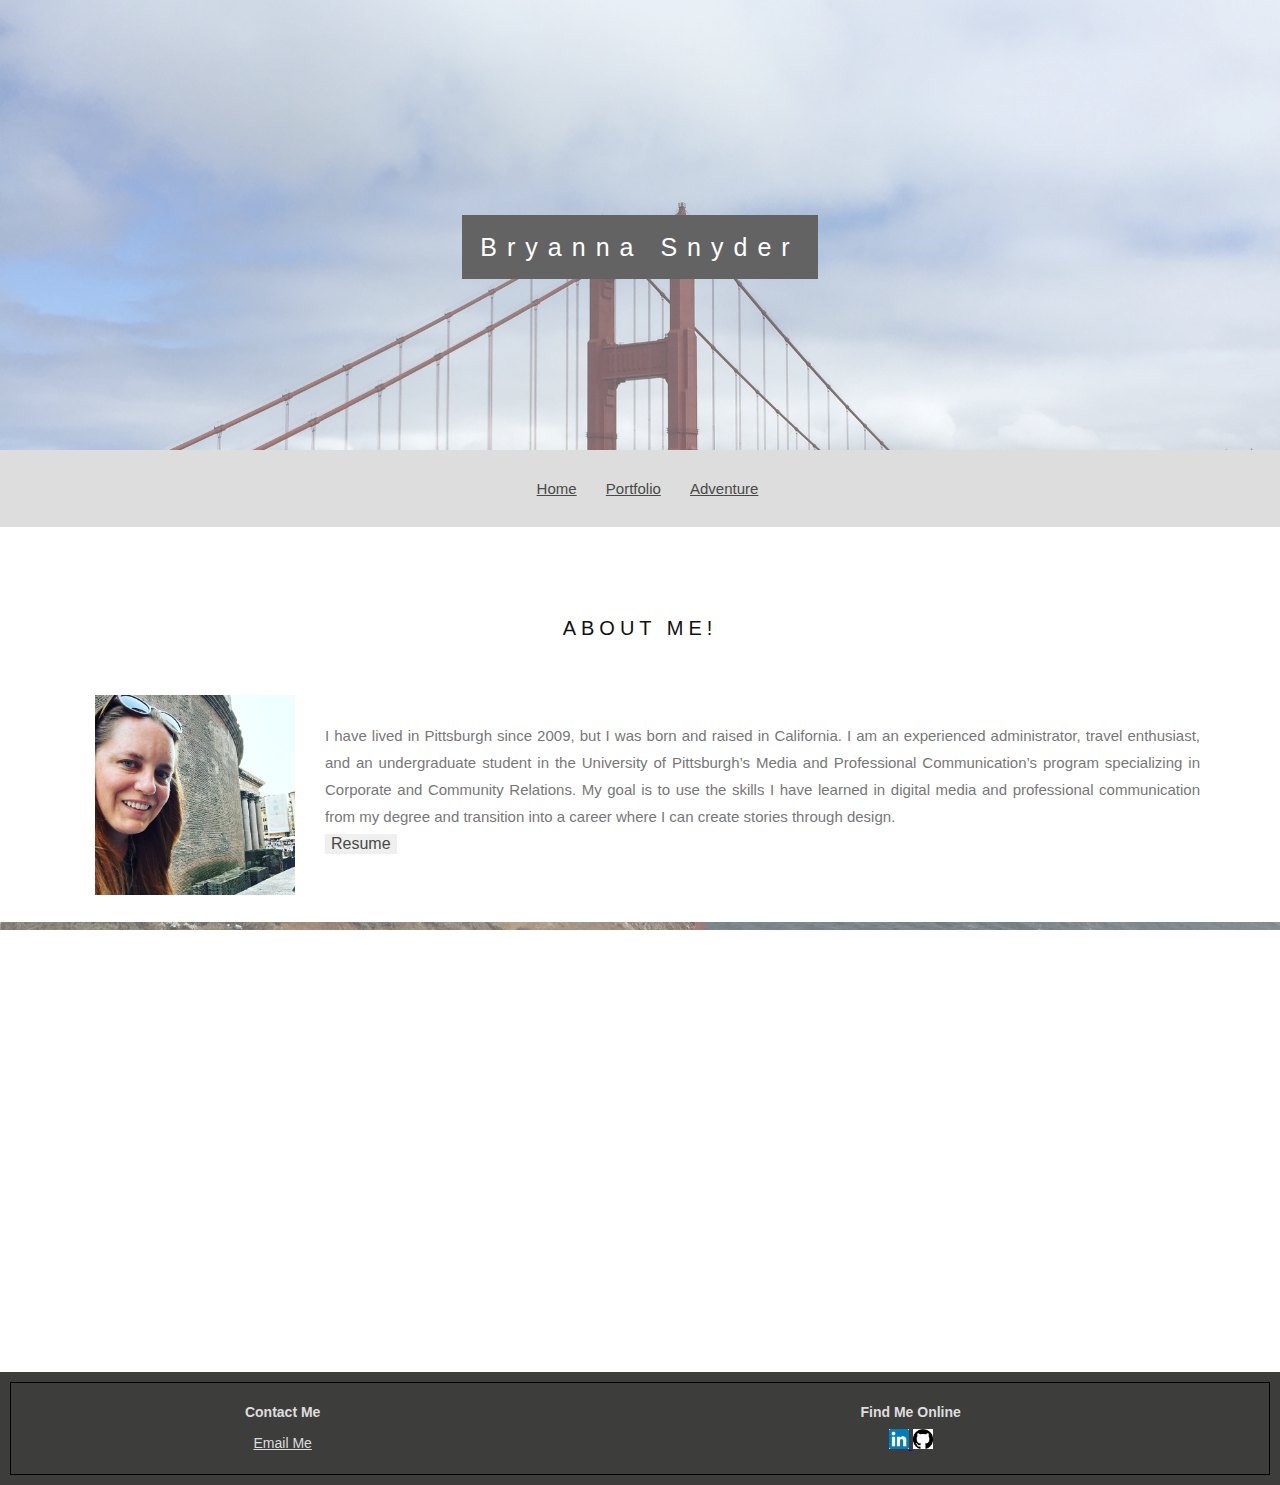
<file: index.html>
<!DOCTYPE html>
<html>
<head>
  <meta name="author" content="Bryanna Snyder">
  <meta name="description" content="Web Portfolio">
  <meta name="viewport" content="width=device-width, initial-scale=1.0">
    <title>Bryanna Snyder Portfolio</title>
    <link rel="stylesheet" type="text/css" href="CSS/style.css" />
</head>
<body>

<!-- Parallax image top-->
    <div class="bgimg-1">
      <div class="caption">
      <span class="border">Bryanna Snyder</span>
      </div>
    </div>

    <!-- Navigation Bar -->
    <div class="nav">
        <ul>
            <li><a href="index.html" style="color: #484A47;">Home</a></li>
            <li><a href="portfolio.html" style="color: #484A47;">Portfolio</a></li>
            <li><a href="adventure.html" style="color: #484A47;">Adventure</a></li>
        </ul>
    </div>

    <div style="color: #777;background-color:white; text-align:center; padding:50px 80px; text-align: justify;">
      <h1 style="text-align:center;">About Me!</h1>
      <img src="Images/Bry Edited1.jpg" alt="Your Image" style="max-width: 200px; margin-right: 30px;" id="bry">
      <br>
      <p>I have lived in Pittsburgh since 2009, but I was born and raised in California. I am an experienced administrator, travel enthusiast, and an undergraduate student in the University of Pittsburgh’s Media and Professional Communication’s program specializing in Corporate and Community Relations.
        My goal is to use the skills I have learned in digital media and professional communication from my degree and transition into a career where I can create stories through design.
        <!--I have has a diverse range of experience, from HR and student affairs to digital management and office administration. -->
        <br>
        <a href="Resume/resume.html" target="_blank">
        <button class="button">Resume</button></a>
    </p>
    </div>

<!-- Parallax image bottom-->
    <div class="bgimg-1">
      <div class="caption">
      <!--<span class="border">Home</span> -->
      </div>
    </div>

<!-- Footer -->
<div class=footer> <!--sitemap coding-->
<div style="border: 1px solid black"</div>
<p>
<table style="width:100%">
  <tr>
    <th>Contact Me</th>
    <th>Find Me Online</th>
  </tr>
  <tr>
    <td><a href="mailto:bryannasnyder@gmail.com" style="color: #ddd;">Email Me</a></td>
    <td><a href="https://www.linkedin.com/in/bryannasnyder/">
<img src="Images/LI.png" alt="LinkedIn icon" height="20px", width="20px">
<a href="https://github.com/bryannasnyder/CDMportfolio.git">
  <img src="Images/GH.png" alt="Github Icon" height="20px", width="20px">
</a></td>
  </tr>
</table>
</p>
</div>

<!-- parallax coding -->
<style>
body, html {
  height: 100%;
  margin: 0;
  font: 400 15px/1.8 "Lato", sans-serif;
  color: #777;
}

.bgimg-1 {
  position: relative;
  opacity: 0.65;
  background-attachment: fixed;
  background-position: center;
  background-repeat: no-repeat;
  background-size: cover;

}

.bgimg-1 {
  background-image: url("Images/bridge.jpg");
  min-height: 50%;
}

.caption {
  position: absolute;
  left: 0;
  top: 50%;
  width: 100%;
  text-align: center;
  color: #000;
}

.caption span.border {
  background-color: #111;
  color: #fff;
  padding: 18px;
  font-size: 25px;
  letter-spacing: 10px;
}

h1 {
  letter-spacing: 5px;
  text-transform: uppercase;
  font: 20px "Lato", sans-serif;
  color: #111;
}


</style>

</body>
</html>
</file>
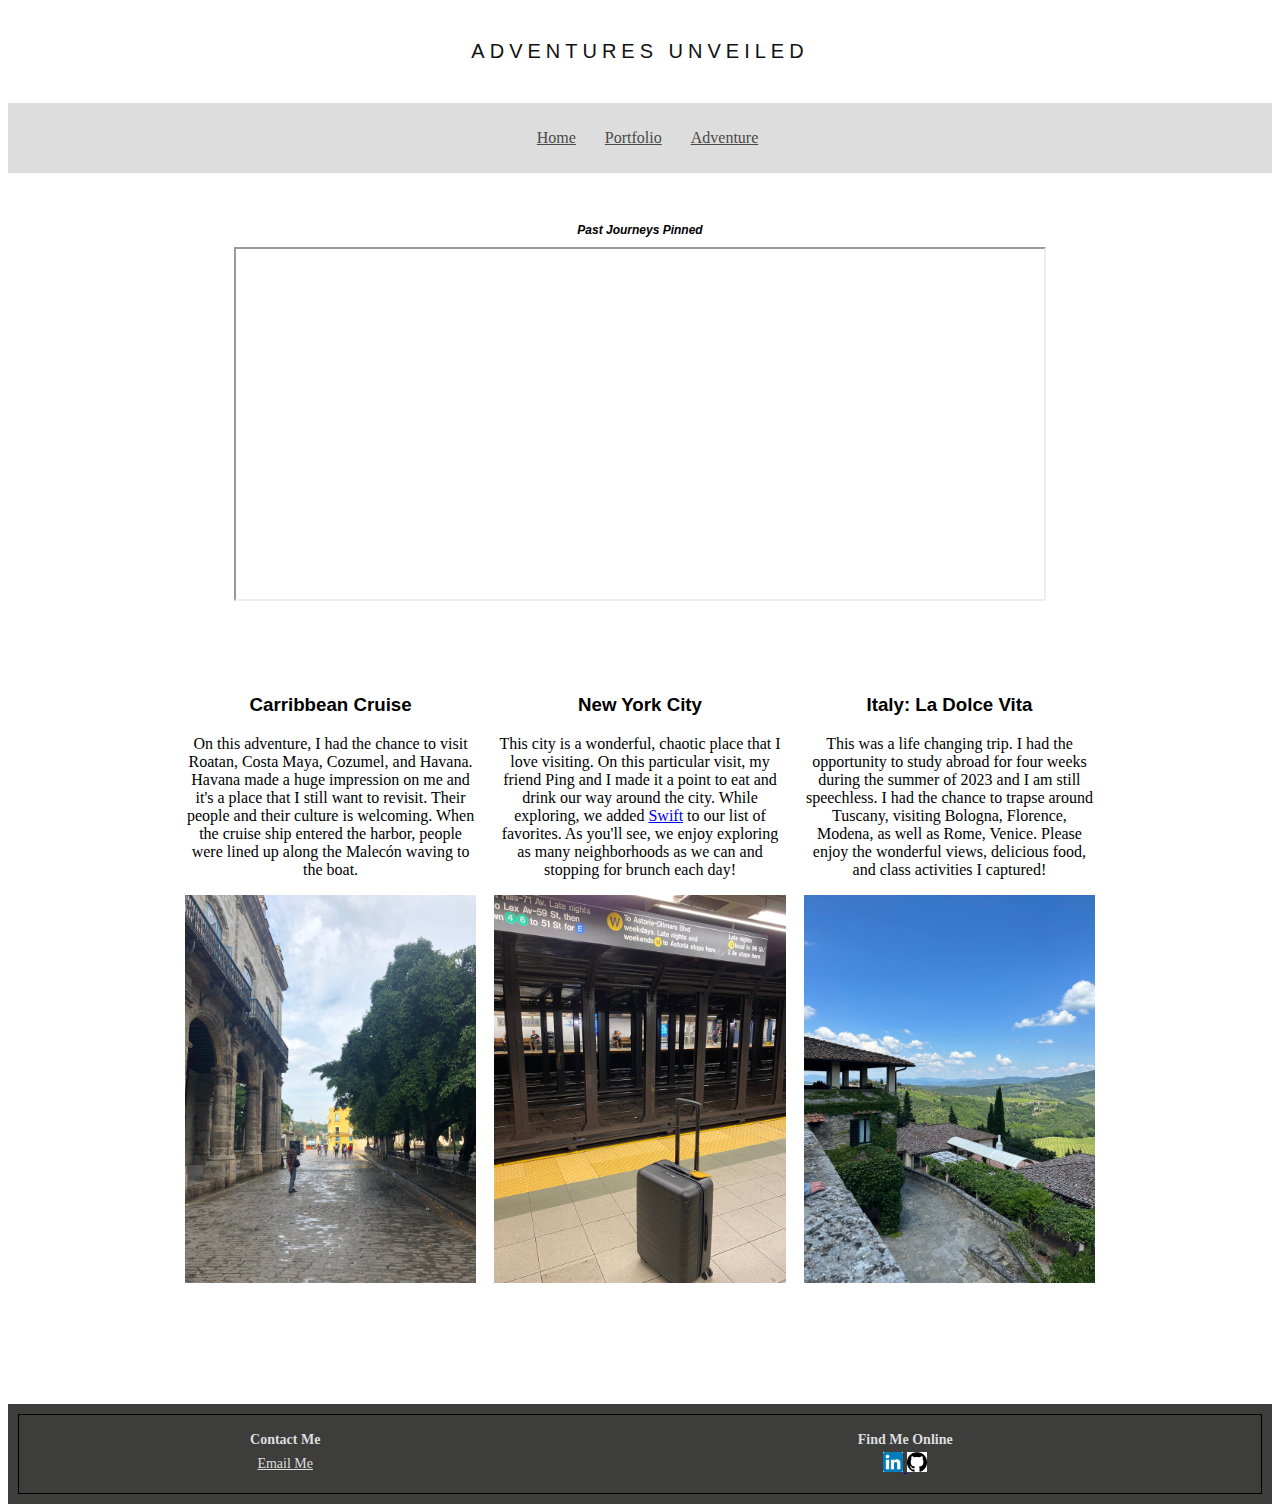
<file: adventure.html>
<!DOCTYPE html>
<html>
<head>
  <meta name="author" content="Bryanna Snyder">
  <meta name="description" content="Web Portfolio">
  <meta name="viewport" content="width=device-width, initial-scale=1.0">
    <title>Bryanna Snyder Adventures</title>
    <link rel="stylesheet" type="text/css" href="CSS/style.css" />
</head>

<body>

<h1> Adventures Unveiled </h1>

<!-- Navigation Bar -->
<div class="nav">
    <ul>
        <li><a href="index.html" style="color: #484A47;">Home</a></li>
        <li><a href="portfolio.html" style="color: #484A47;">Portfolio</a></li>
        <li><a href="adventure.html" style="color: #484A47;">Adventure</a></li>
    </ul>
</div>

<!-- Embedded Pin Map -->
<div class="map">
  <h2>Past Journeys Pinned</h2>
<iframe src="https://app.mapline.com/map/map_64d980c0/czJ4VVA2QW5ibHNDNnI0ZTErUG8xS2V6dkFCTWZJbzZZcmFSN2" style="width:80%;height:350px;" allow="geolocation *"></iframe><div style="font-size: 10px;"></div>
</div>

<!-- Image Albums -->

 <div class="adventures">
   <div class="row">

     <div class="image-col">
        <h3>Carribbean Cruise</h3>
       <p> On this adventure, I had the chance to visit Roatan, Costa Maya, Cozumel, and Havana. Havana made a huge impression on me and it's a place that I still want to revisit. Their people and their culture is welcoming. When the cruise ship entered the harbor, people were lined up along the Malecón waving to the boat.</P>
       <div class="album">
         <a href="https://www.icloud.com/sharedalbum/#B0cGI9HKKG7bF8a" target="_blank">
         <img src="Images/havana.jpeg"></a>
       </div>
     </div>

     <div class="image-col">
        <h3>New York City</h3>
        <p> This city is a wonderful, chaotic place that I love visiting. On this particular visit, my friend Ping and I made it a point to eat and drink our way around the city. While exploring, we added <a href= "https://www.swiftnycbar.com/">Swift</a> to our list of favorites. As you'll see, we enjoy exploring as many neighborhoods as we can and stopping for brunch each day!</p>
       <div class="album">
         <a href="https://www.icloud.com/sharedalbum/#B0cGtnIORgZrpE" target="_blank">
           <img src="Images//NYC.jpeg"> </a>
       </div>
     </div>

     <div class="image-col">
      <h3>Italy: La Dolce Vita</h3>
      <p>This was a life changing trip. I had the opportunity to study abroad for four weeks during the summer of 2023 and I am still speechless. I had the chance to trapse around Tuscany, visiting Bologna, Florence, Modena, as well as Rome, Venice. Please enjoy the wonderful views, delicious food, and class activities I captured!</p>
       <div class="album">
         <a href="https://www.icloud.com/sharedalbum/#B0c5VaUrzvS4LB" target="_blank">
         <img src="Images/Tuscany.jpeg" alt="Tuscan Hillside"></a>
       </div>
     </div>
   </div>
 </div>


<!-- Footer -->

<div class=footer> <!--sitemap coding-->
<div style="border: 1px solid black"</div>
<p>
<table style="width:100%">
  <tr>
    <th>Contact Me</th>
    <th>Find Me Online</th>
  </tr>
  <tr>
    <td><a href="mailto:bryannasnyder@gmail.com" style="color: #ddd;">Email Me</a></td>
    <td><a href="https://www.linkedin.com/in/bryannasnyder/">
<img src="Images/LI.png" alt="LinkedIn icon" height="20px", width="20px">
<a href="https://github.com/bryannasnyder/CDMportfolio.git">
  <img src="Images/GH.png" alt="Github Icon" height="20px", width="20px">
</a></td>
  </tr>
</table>
</p>
</div>

</body>
</html>
</file>
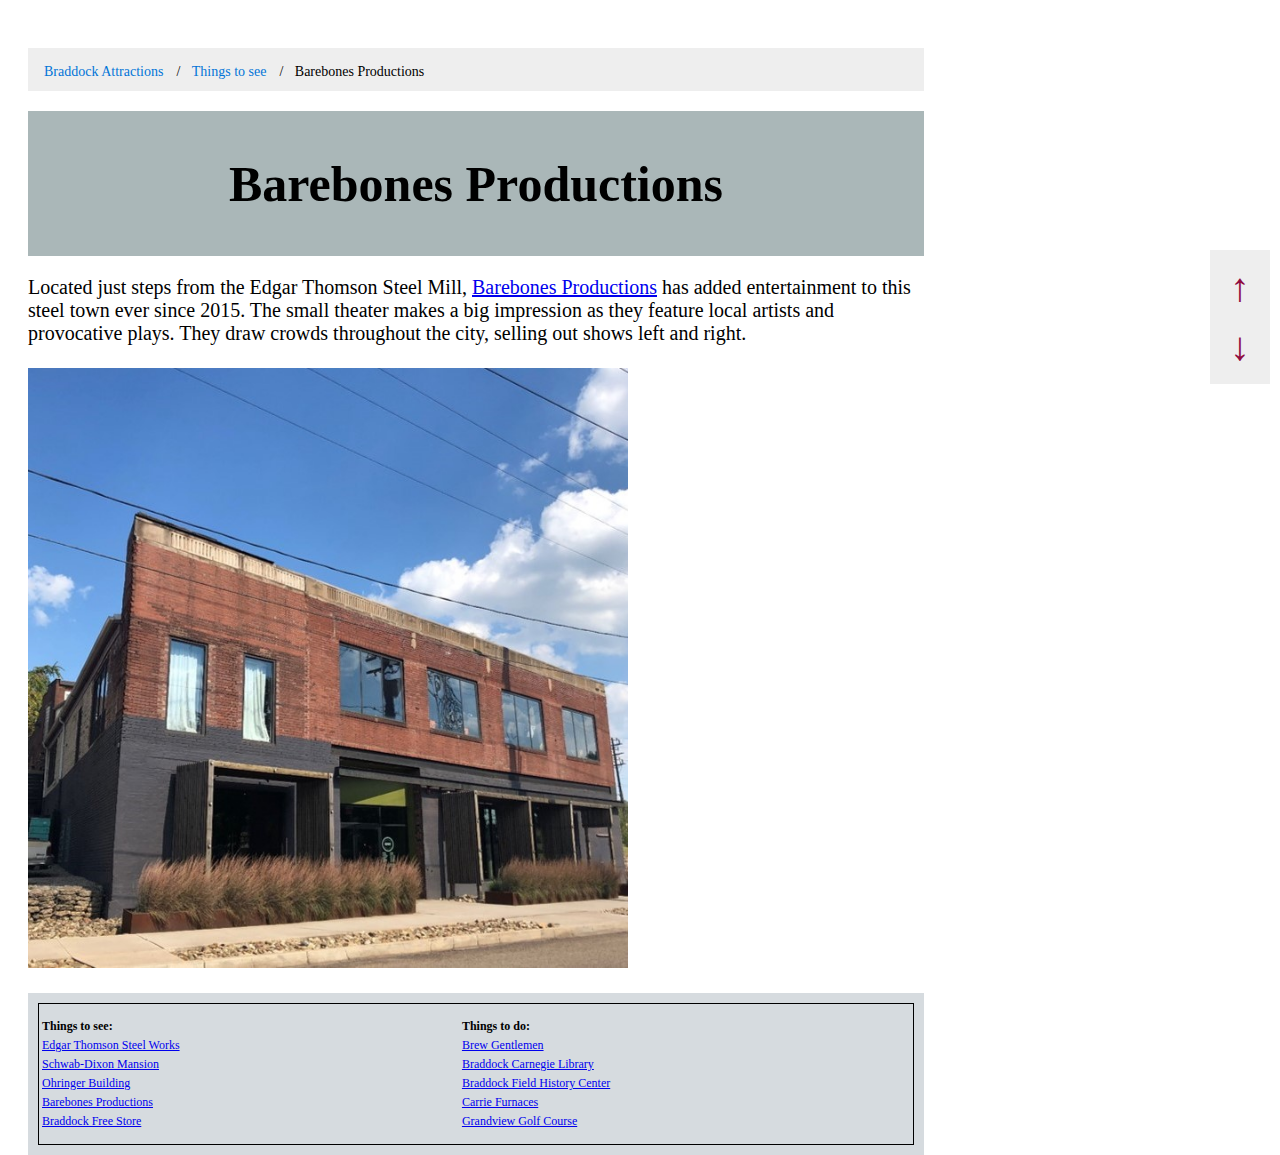
<file: Braddock Attractions/Barebones Productions.html>
<!DOCTYPE html>
<html>
<head>
<meta name="author" content="Bryanna Snyder">
<meta name="description" content="Barebones Productions">
<title>Braddock Attractions</title>
</head>

<!--Referenced W3Schools lessons on html, CSS, and Javascript-->

<style>
body 
ul.breadcrumb {
  padding: 10px 16px;
  list-style: none;
  background-color: #eee;
}
ul.breadcrumb li {
  display: inline;
  font-size: 14px;
}
ul.breadcrumb li+li:before {
  padding: 8px;
  content: "/\00a0";
}
ul.breadcrumb li a {
  color: #0275d8;
  text-decoration: none;
}
ul.breadcrumb li a:hover {
  color: #01447e;
  text-decoration: underline;
} 

header {
  background-color: #AAB7B8;
  padding: 10px;
  text-align: center;
  font-size: 25px;
  color: black;
}

.sidenav {
  width: 60px;
  position: fixed;
  z-index: 1;
  top: 250px;
  right: 10px;
  background: #eee;
  overflow-x: hidden;
  padding: 8px 0;
}

.sidenav a {
  padding: 6px 8px 6px 20px;
  text-decoration: none;
  font-size: 40px;
  color: #900C3F;
  display: block;
}

.sidenav a:hover {
  color: #F933FF;
}

.main {
  margin-right: 140px;
  font-size: 28px; 
  padding: 0px 10px;
}
body {
  float: left;
  padding: 20px;
  width: 70%;
  height: 300px; 
  font-size: 20px;
}

footer {
  background-color: #D6DBDF;
  padding: 10px;
  text-align: left;
  font-size: 12px; 
  color: black;
}

</style>

<body>
<!--breadcrumb coding-->
<ul class="breadcrumb">
  <li><a href="#">Braddock Attractions</a></li>
  <li><a href="#">Things to see</a></li>
  <li>Barebones Productions</li>
</ul>

<header> <!--header coding-->
  <h1>Barebones Productions</h1>
</header>
<p> Located just steps from the Edgar Thomson Steel Mill, <a href="https://www.barebonesproductions.com/">Barebones Productions</a> has added entertainment to this steel town ever since 2015. The small theater makes a big impression as they feature local artists and provocative plays. They draw crowds throughout the city, selling out shows left and right. 
<br/>
<br/>
<img src="Braddock Images/Barebones_Theater.jpg" alt="Barebones Productions Theater" style="width:600px;height:600px;">
</P>
</body>


<!--right side navigation coding arrows-->
<div class="sidenav">
  <a href="Edgar Thomson Steel Works.html">&#x2191;</a>
  <a href="Grandview Golf Course.html">&#x2193;</a>
</div>

<footer> <!--sitemap coding-->
<div style="border: 1px solid black"</div>
<p>
<table style="width:100%">
  <tr>
    <th>Things to see:</th>
    <th>Things to do:</th
  </tr>
  <tr>
    <td><a href="Edgar Thomson Steel Works.html">Edgar Thomson Steel Works</a></td>
    <td><a href="Brew Gentlemen.html">Brew Gentlemen</a></td>  
  </tr>
  <tr>
    <td><a href="Schwab Dixon Mansion.html">Schwab-Dixon Mansion</a></td>
    <td><a href="Braddock Carnegie Library.html">Braddock Carnegie Library</a></td>
  </tr>
  <tr>
  <td><a href="Ohringer Building.html">Ohringer Building</a></td>
  <td><a href="Braddock Battlefield History Center.html">Braddock Field History Center</a></td>
  </tr>
  <tr>
  <td><a href="Barebones Productions.html">Barebones Productions</a></td>
  <td><a href="Carrie Furnaces.html">Carrie Furnaces</a></td>
  <tr>
  <td><a href="Braddock Free Store.html">Braddock Free Store</a></td>
  <td><a href="Grandview Golf Course.html">Grandview Golf Course</a></td>
  </tr>
</table>
</p>
</div>
</footer>

</html>
</file>
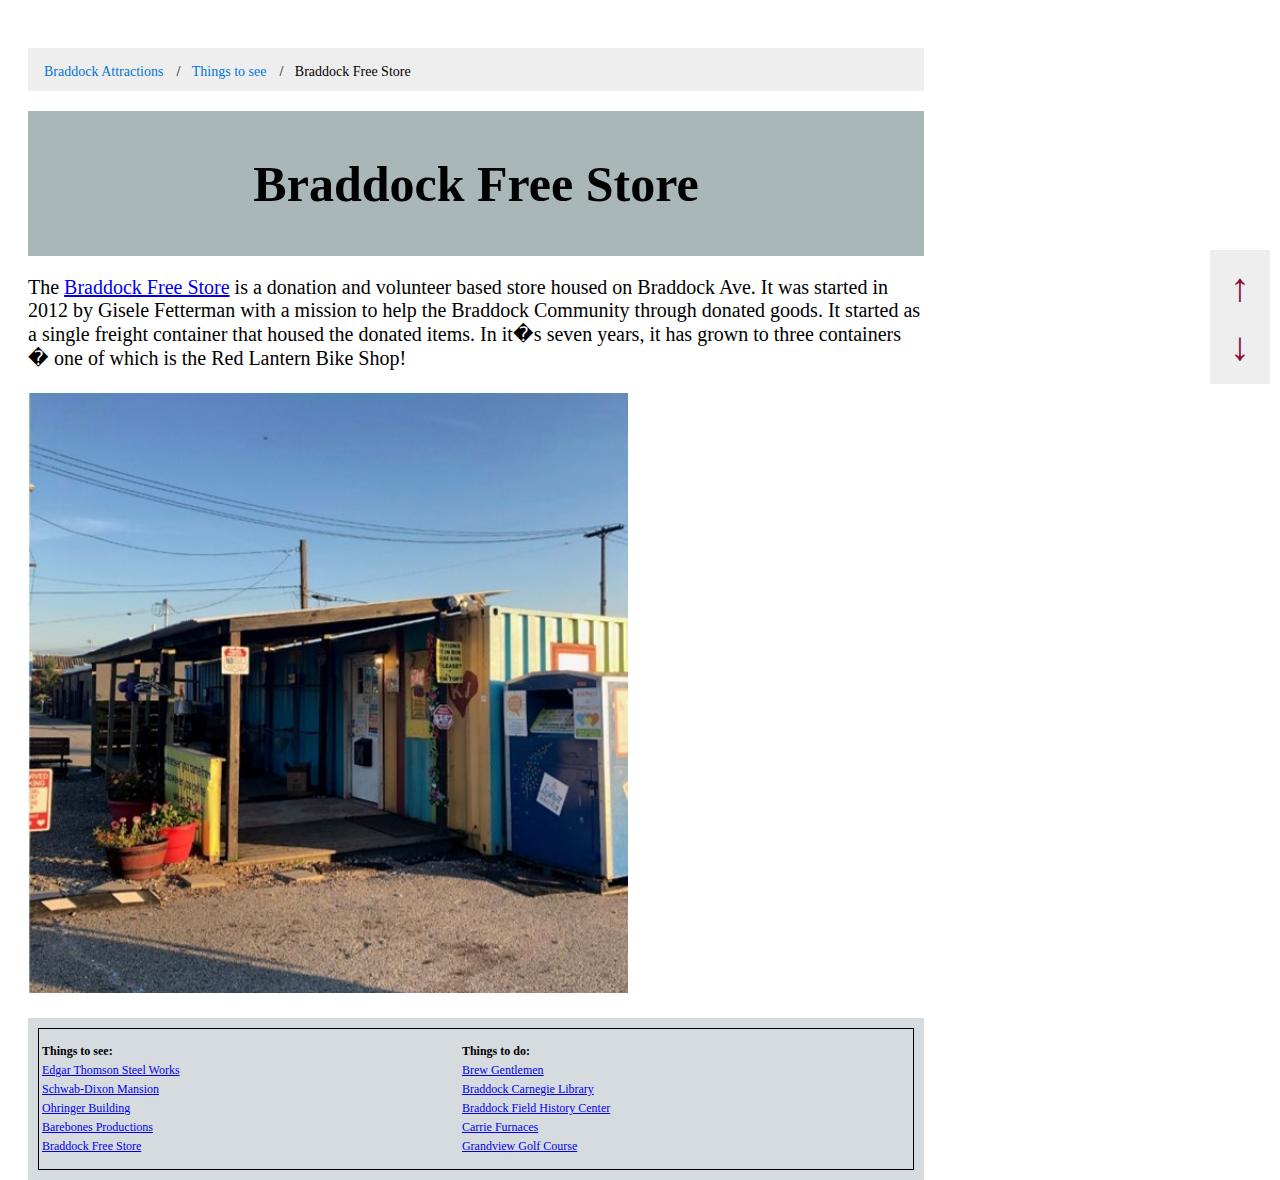
<file: Braddock Attractions/Braddock Free Store.html>
<!DOCTYPE html>
<html>
<head>
<meta name="author" content="Bryanna Snyder">
<meta name="description" content="Braddock Free Store">
<title>Braddock Attractions</title>
</head>

<!--Referenced W3Schools lessons on html, CSS, and Javascript-->

<style>
body 
ul.breadcrumb {
  padding: 10px 16px;
  list-style: none;
  background-color: #eee;
}
ul.breadcrumb li {
  display: inline;
  font-size: 14px;
}
ul.breadcrumb li+li:before {
  padding: 8px;
  content: "/\00a0";
}
ul.breadcrumb li a {
  color: #0275d8;
  text-decoration: none;
}
ul.breadcrumb li a:hover {
  color: #01447e;
  text-decoration: underline;
} 

header {
  background-color: #AAB7B8;
  padding: 10px;
  text-align: center;
  font-size: 25px;
  color: black;
}

.sidenav {
  width: 60px;
  position: fixed;
  z-index: 1;
  top: 250px;
  right: 10px;
  background: #eee;
  overflow-x: hidden;
  padding: 8px 0;
}

.sidenav a {
  padding: 6px 8px 6px 20px;
  text-decoration: none;
  font-size: 40px;
  color: #900C3F;
  display: block;
}

.sidenav a:hover {
  color: #F933FF;
}

.main {
  margin-right: 140px;
  font-size: 28px; 
  padding: 0px 10px;
}
body {
  float: left;
  padding: 20px;
  width: 70%;
  height: 300px; 
  font-size: 20px;
}

footer {
  background-color: #D6DBDF;
  padding: 10px;
  text-align: left;
  font-size: 12px; 
  color: black;
}

</style>

<body>
<!--breadcrumb coding-->
<ul class="breadcrumb">
  <li><a href="#">Braddock Attractions</a></li>
  <li><a href="#">Things to see</a></li>
  <li>Braddock Free Store</li>
</ul>

<header> <!--header coding-->
  <h1>Braddock Free Store</h1>
</header>
<p> The <a href="https://www.freestore15104.org/">Braddock Free Store</a> is a donation and volunteer based store housed on Braddock Ave. It was started in 2012 by Gisele Fetterman with a mission to help the Braddock Community through donated goods. It started as a single freight container that housed the donated items. In it�s seven years, it has grown to three containers � one of which is the Red Lantern Bike Shop!  
<br/>
<br/>
<img src="Braddock Images/Braddock_Free_Store.jpg" alt="Braddock Free Store"style="width:600px;height:600px;">
</P>
</body>


<!--right side navigation coding arrows-->
<div class="sidenav">
  <a href="Brew Gentlemen.html">&#x2191;</a>
  <a href="Braddock Battlefield History Center.html">&#x2193;</a>
</div>

<footer> <!--sitemap coding-->
<div style="border: 1px solid black"</div>
<p>
<table style="width:100%">
  <tr>
    <th>Things to see:</th>
    <th>Things to do:</th
  </tr>
  <tr>
    <td><a href="Edgar Thomson Steel Works.html">Edgar Thomson Steel Works</a></td>
    <td><a href="Brew Gentlemen.html">Brew Gentlemen</a></td>  
  </tr>
  <tr>
    <td><a href="Schwab Dixon Mansion.html">Schwab-Dixon Mansion</a></td>
    <td><a href="Braddock Carnegie Library.html">Braddock Carnegie Library</a></td>
  </tr>
  <tr>
  <td><a href="Ohringer Building.html">Ohringer Building</a></td>
  <td><a href="Braddock Battlefield History Center.html">Braddock Field History Center</a></td>
  </tr>
  <tr>
  <td><a href="Barebones Productions.html">Barebones Productions</a></td>
  <td><a href="Carrie Furnaces.html">Carrie Furnaces</a></td>
  <tr>
  <td><a href="Braddock Free Store.html">Braddock Free Store</a></td>
  <td><a href="Grandview Golf Course.html">Grandview Golf Course</a></td>
  </tr>
</table>
</p>
</div>
</footer>

</html>
</file>
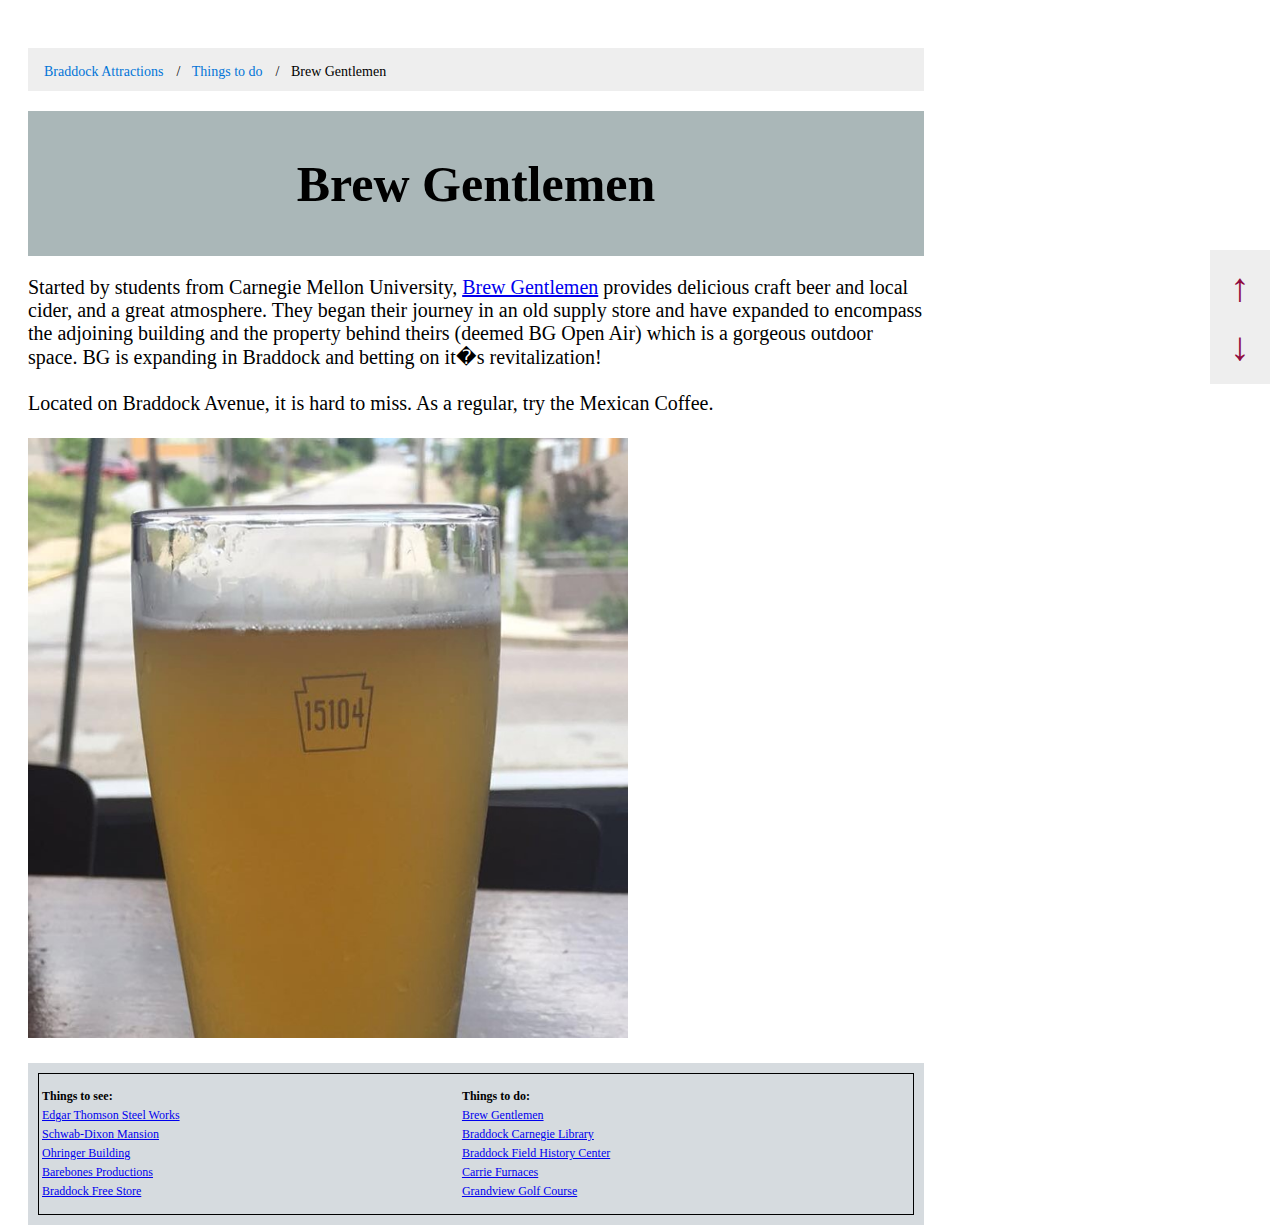
<file: Braddock Attractions/Brew Gentlemen.html>
<!DOCTYPE html>
<html>
<head>
<meta name="author" content="Bryanna Snyder">
<meta name="description" content="Brew Gentlemen">
<title>Braddock Attractions</title>
</head>

<!--Referenced W3Schools lessons on html, CSS, and Javascript-->

<style>
body 
ul.breadcrumb {
  padding: 10px 16px;
  list-style: none;
  background-color: #eee;
}
ul.breadcrumb li {
  display: inline;
  font-size: 14px;
}
ul.breadcrumb li+li:before {
  padding: 8px;
  content: "/\00a0";
}
ul.breadcrumb li a {
  color: #0275d8;
  text-decoration: none;
}
ul.breadcrumb li a:hover {
  color: #01447e;
  text-decoration: underline;
} 

header {
  background-color: #AAB7B8;
  padding: 10px;
  text-align: center;
  font-size: 25px;
  color: black;
}

.sidenav {
  width: 60px;
  position: fixed;
  z-index: 1;
  top: 250px;
  right: 10px;
  background: #eee;
  overflow-x: hidden;
  padding: 8px 0;
}

.sidenav a {
  padding: 6px 8px 6px 20px;
  text-decoration: none;
  font-size: 40px;
  color: #900C3F;
  display: block;
}

.sidenav a:hover {
  color: #F933FF;
}

.main {
  margin-right: 140px;
  font-size: 28px; 
  padding: 0px 10px;
}
body {
  float: left;
  padding: 20px;
  width: 70%;
  height: 300px; 
  font-size: 20px;
}

footer {
  background-color: #D6DBDF;
  padding: 10px;
  text-align: left;
  font-size: 12px; 
  color: black;
}

</style>

<body>
<!--breadcrumb coding-->
<ul class="breadcrumb">
  <li><a href="#">Braddock Attractions</a></li>
  <li><a href="#">Things to do</a></li>
  <li>Brew Gentlemen</li>
</ul>

<header> <!--header coding-->
  <h1>Brew Gentlemen</h1>
</header>
<p> Started by students from Carnegie Mellon University, <a href="https://www.brewgentlemen.com/">Brew Gentlemen</a> provides delicious craft beer and local cider, and a great atmosphere. They began their journey in an old supply store and have expanded to encompass the adjoining building and the property behind theirs (deemed BG Open Air) which is a gorgeous outdoor space. BG is expanding in Braddock and betting on it�s revitalization!  
<br/>
<br/>
Located on Braddock Avenue, it is hard to miss. 
As a regular, try the Mexican Coffee. 
<br/>
<br/>
<img src="Braddock Images/Brew_Gentlemen_Beer.jpg" alt="Brew Gentlemen Beer"style="width:600px;height:600px;">
</P>
</body>


<!--right side navigation coding arrows-->
<div class="sidenav">
  <a href="Ohringer Building.html">&#x2191;</a>
  <a href="Braddock Free Store.html">&#x2193;</a>
</div>

<footer> <!--sitemap coding-->
<div style="border: 1px solid black"</div>
<p>
<table style="width:100%">
  <tr>
    <th>Things to see:</th>
    <th>Things to do:</th
  </tr>
  <tr>
    <td><a href="Edgar Thomson Steel Works.html">Edgar Thomson Steel Works</a></td>
    <td><a href="Brew Gentlemen.html">Brew Gentlemen</a></td>  
  </tr>
  <tr>
    <td><a href="Schwab Dixon Mansion.html">Schwab-Dixon Mansion</a></td>
    <td><a href="Braddock Carnegie Library.html">Braddock Carnegie Library</a></td>
  </tr>
  <tr>
  <td><a href="Ohringer Building.html">Ohringer Building</a></td>
  <td><a href="Braddock Battlefield History Center.html">Braddock Field History Center</a></td>
  </tr>
  <tr>
  <td><a href="Barebones Productions.html">Barebones Productions</a></td>
  <td><a href="Carrie Furnaces.html">Carrie Furnaces</a></td>
  <tr>
  <td><a href="Braddock Free Store.html">Braddock Free Store</a></td>
  <td><a href="Grandview Golf Course.html">Grandview Golf Course</a></td>
  </tr>
</table>
</p>
</div>
</footer>

</html>
</file>
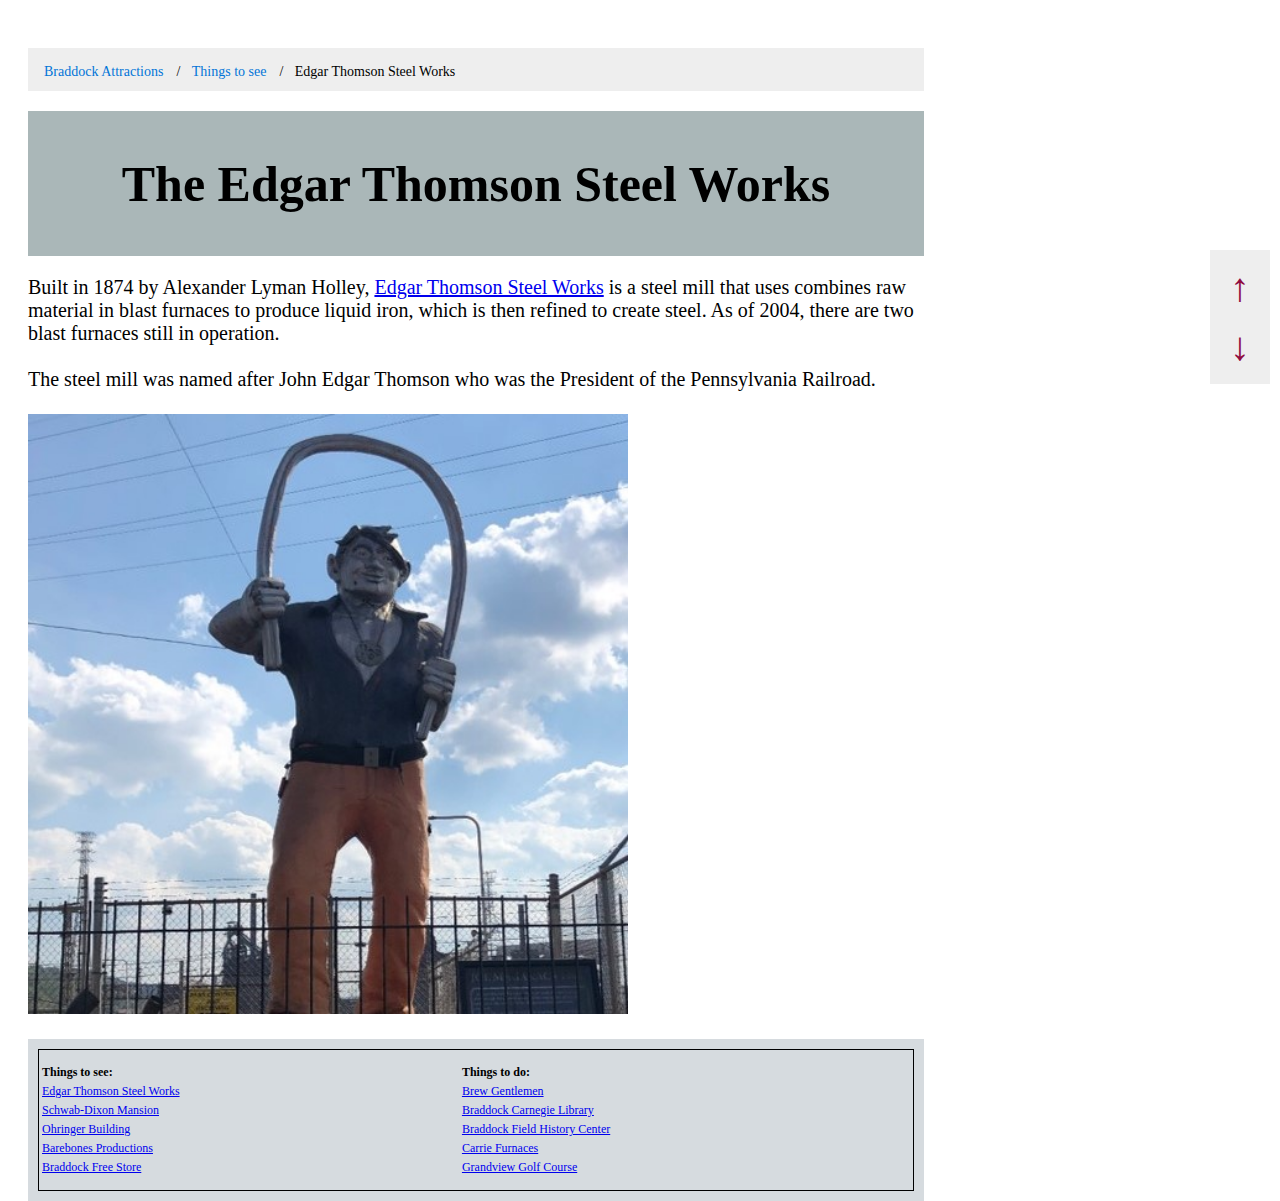
<file: Braddock Attractions/Edgar Thomson Steel Works.html>
<!DOCTYPE html>
<html>
<head>
<meta name="author" content="Bryanna Snyder">
<meta name="description" content="Edgar Thomson Steel Mill">
<title>Braddock Attractions</title>
</head>

<!--Referenced W3Schools lessons on html, CSS, and Javascript-->

<style>
body 
ul.breadcrumb {
  padding: 10px 16px;
  list-style: none;
  background-color: #eee;
}
ul.breadcrumb li {
  display: inline;
  font-size: 14px;
}
ul.breadcrumb li+li:before {
  padding: 8px;
  content: "/\00a0";
}
ul.breadcrumb li a {
  color: #0275d8;
  text-decoration: none;
}
ul.breadcrumb li a:hover {
  color: #01447e;
  text-decoration: underline;
} 

header {
  background-color: #AAB7B8;
  padding: 10px;
  text-align: center;
  font-size: 25px;
  color: black;
}

.sidenav {
  width: 60px;
  position: fixed;
  z-index: 1;
  top: 250px;
  right: 10px;
  background: #eee;
  overflow-x: hidden;
  padding: 8px 0;
}

.sidenav a {
  padding: 6px 8px 6px 20px;
  text-decoration: none;
  font-size: 40px;
  color: #900C3F;
  display: block;
}

.sidenav a:hover {
  color: #F933FF;
}

.main {
  margin-right: 140px;
  font-size: 28px; 
  padding: 0px 10px;
}
body {
  float: left;
  padding: 20px;
  width: 70%;
  height: 300px; 
  font-size: 20px;
}

footer {
  background-color: #D6DBDF;
  padding: 10px;
  text-align: left;
  font-size: 12px; 
  color: black;
}

</style>

<body>
<!--breadcrumb coding-->
<ul class="breadcrumb">
  <li><a href="#">Braddock Attractions</a></li>
  <li><a href="#">Things to see</a></li>
  <li>Edgar Thomson Steel Works</li>
</ul>

<header> <!--header coding-->
  <h1>The Edgar Thomson Steel Works</h1>
</header>
<p> Built in 1874 by Alexander Lyman Holley, <a href="https://www.ussteel.com/locations/mon-valley-works-edgar-thomson-plant">Edgar Thomson Steel Works</a> is a steel mill that uses combines raw material in blast furnaces to produce liquid iron, which is then refined to create steel. As of 2004, there are two blast furnaces still in operation. 
<br/>
<br/>
The steel mill was named after John Edgar Thomson who was the President of the Pennsylvania Railroad.
<br/>
<br/>
<img src="Braddock Images/Joe_Magarac_Steel.jpg" alt="Joe Magarac Man of Steel"style="width:600px;height:600px;">
</P>
</body>


<!--right side navigation coding arrows-->
<div class="sidenav">
  <a href="Carrie Furnaces.html">&#x2191;</a>
  <a href="Barebones Productions.html">&#x2193;</a>
</div>

<footer> <!--sitemap coding-->
<div style="border: 1px solid black"</div>
<p>
<table style="width:100%">
  <tr>
    <th>Things to see:</th>
    <th>Things to do:</th
  </tr>
  <tr>
    <td><a href="Edgar Thomson Steel Works.html">Edgar Thomson Steel Works</a></td>
    <td><a href="Brew Gentlemen.html">Brew Gentlemen</a></td>  
  </tr>
  <tr>
    <td><a href="Schwab Dixon Mansion.html">Schwab-Dixon Mansion</a></td>
    <td><a href="Braddock Carnegie Library.html">Braddock Carnegie Library</a></td>
  </tr>
  <tr>
  <td><a href="Ohringer Building.html">Ohringer Building</a></td>
  <td><a href="Braddock Battlefield History Center.html">Braddock Field History Center</a></td>
  </tr>
  <tr>
  <td><a href="Barebones Productions.html">Barebones Productions</a></td>
  <td><a href="Carrie Furnaces.html">Carrie Furnaces</a></td>
  <tr>
  <td><a href="Braddock Free Store.html">Braddock Free Store</a></td>
  <td><a href="Grandview Golf Course.html">Grandview Golf Course</a></td>
  </tr>
</table>
</p>
</div>
</footer>

</html>
</file>
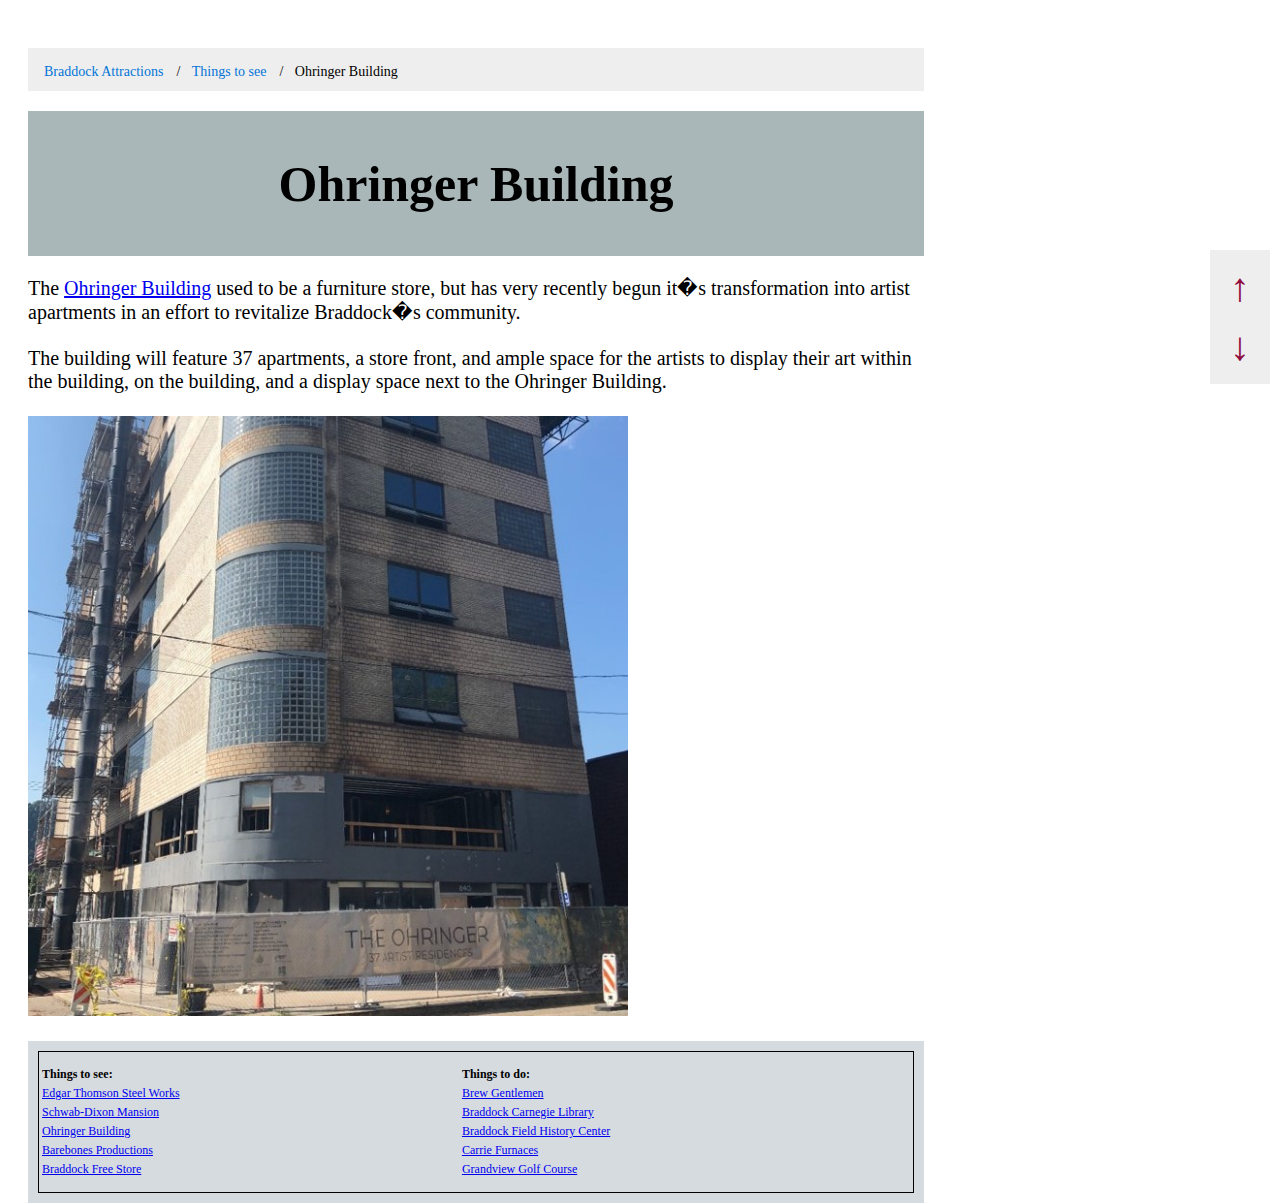
<file: Braddock Attractions/Ohringer Building.html>
<!DOCTYPE html>
<html>
<head>
<meta name="author" content="Bryanna Snyder">
<meta name="description" content="Ohringer Building">
<title>Braddock Attractions</title>
</head>

<!--Referenced W3Schools lessons on html, CSS, and Javascript-->

<style>
body 
ul.breadcrumb {
  padding: 10px 16px;
  list-style: none;
  background-color: #eee;
}
ul.breadcrumb li {
  display: inline;
  font-size: 14px;
}
ul.breadcrumb li+li:before {
  padding: 8px;
  content: "/\00a0";
}
ul.breadcrumb li a {
  color: #0275d8;
  text-decoration: none;
}
ul.breadcrumb li a:hover {
  color: #01447e;
  text-decoration: underline;
} 

header {
  background-color: #AAB7B8;
  padding: 10px;
  text-align: center;
  font-size: 25px;
  color: black;
}

.sidenav {
  width: 60px;
  position: fixed;
  z-index: 1;
  top: 250px;
  right: 10px;
  background: #eee;
  overflow-x: hidden;
  padding: 8px 0;
}

.sidenav a {
  padding: 6px 8px 6px 20px;
  text-decoration: none;
  font-size: 40px;
  color: #900C3F;
  display: block;
}

.sidenav a:hover {
  color: #F933FF;
}

.main {
  margin-right: 140px;
  font-size: 28px; 
  padding: 0px 10px;
}
body {
  float: left;
  padding: 20px;
  width: 70%;
  height: 300px; 
  font-size: 20px;
}

footer {
  background-color: #D6DBDF;
  padding: 10px;
  text-align: left;
  font-size: 12px; 
  color: black;
}

</style>

<body>
<!--breadcrumb coding-->
<ul class="breadcrumb">
  <li><a href="#">Braddock Attractions</a></li>
  <li><a href="#">Things to see</a></li>
  <li>Ohringer Building</li>
</ul>

<header> <!--header coding-->
  <h1>Ohringer Building</h1>
</header>
<p> The <a href="https://www.rdcollab.com/sketchbooks/ohringer-building/?fbclid=IwAR30vSRzzlwhLMz4o0pQ8dgpTMApU8BXudZ1gYtZDtbdXDbo2L4ZLHtsS2Q">Ohringer Building</a> used to be a furniture store, but has very recently begun it�s transformation into artist apartments in an effort to revitalize Braddock�s community. 
<br/>
<br/>
The building will feature 37 apartments, a store front, and ample space for the artists to display their art within the building, on the building, and a display space next to the Ohringer Building. 
<br/>
<br/>
<img src="Braddock Images/Ohringer_Building_Underconstruction.jpg" alt="Ohringer Building Under Construction"style="width:600px;height:600px;">
</P>
</body>


<!--right side navigation coding arrows-->
<div class="sidenav">
  <a href="Braddock Carnegie Library.html">&#x2191;</a>
  <a href="Brew Gentlemen.html">&#x2193;</a>
</div>

<footer> <!--sitemap coding-->
<div style="border: 1px solid black"</div>
<p>
<table style="width:100%">
  <tr>
    <th>Things to see:</th>
    <th>Things to do:</th
  </tr>
  <tr>
    <td><a href="Edgar Thomson Steel Works.html">Edgar Thomson Steel Works</a></td>
    <td><a href="Brew Gentlemen.html">Brew Gentlemen</a></td>  
  </tr>
  <tr>
    <td><a href="Schwab Dixon Mansion.html">Schwab-Dixon Mansion</a></td>
    <td><a href="Braddock Carnegie Library.html">Braddock Carnegie Library</a></td>
  </tr>
  <tr>
  <td><a href="Ohringer Building.html">Ohringer Building</a></td>
  <td><a href="Braddock Battlefield History Center.html">Braddock Field History Center</a></td>
  </tr>
  <tr>
  <td><a href="Barebones Productions.html">Barebones Productions</a></td>
  <td><a href="Carrie Furnaces.html">Carrie Furnaces</a></td>
  <tr>
  <td><a href="Braddock Free Store.html">Braddock Free Store</a></td>
  <td><a href="Grandview Golf Course.html">Grandview Golf Course</a></td>
  </tr>
</table>
</p>
</div>
</footer>

</html>
</file>
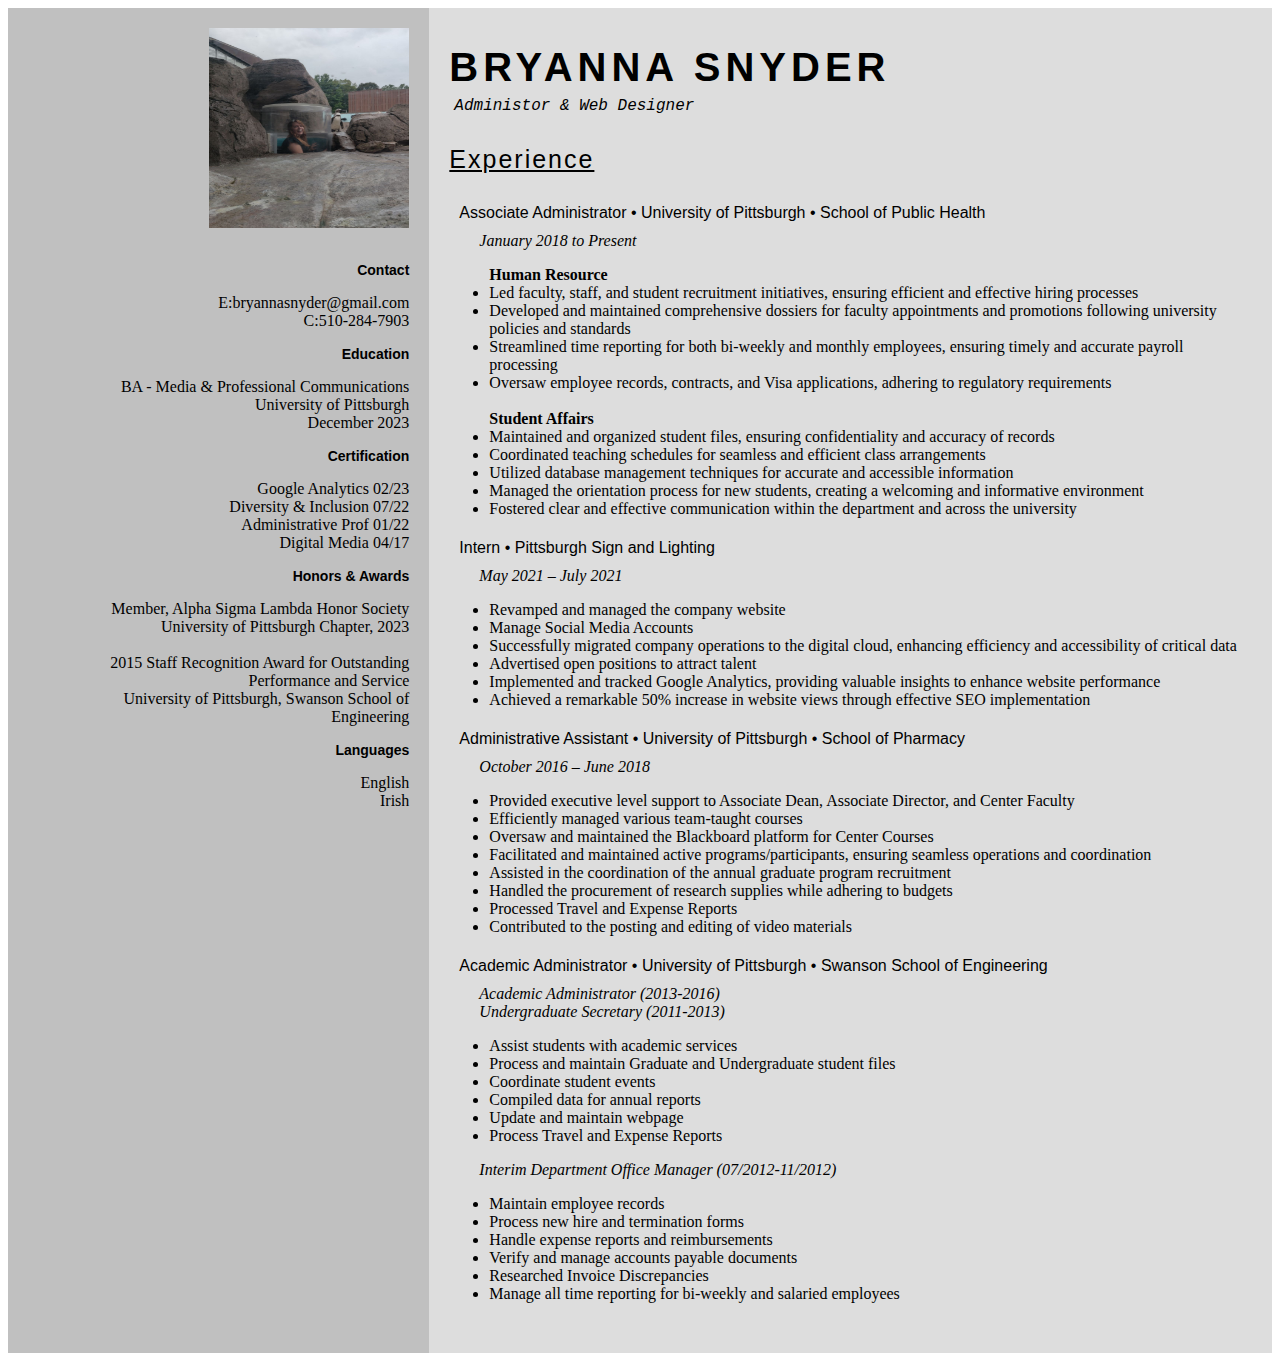
<file: Resume/resume.html>
<!DOCTYPE html>
<html>
<head>
  <meta charset="UTF-8">
  <meta name="author" content="Bryanna Snyder">
  <meta name="description" content="B Snyder Resume">
  <meta name="viewport" content="width=device-width, initial-scale=1.0">
    <title>Bryanna Snyder Resume</title>
    <link rel="stylesheet" type="text/css" href="style.css" />
</head>

<body>
	<div class="resume">
		<div class="left">
			<div class="image">
				<img src="../Images/BP.JPG" alt="Bryanna with Penguin"	style="width:200px;height:200px;">
      </div>
<!--Contact, Education, Misc Details-->
			<div class="Contact">
				<h3>Contact</h3>
				<p>E:bryannasnyder@gmail.com
        <br>C:510-284-7903</p>
			</div>

			<div class="Education">
				<h3>Education</h3>
				<ul>
					<li>BA - Media & Professional Communications <br> University of Pittsburgh <br>
					December 2023</li>
				</ul>
			</div>

      <div class="Certifications">
				<h3>Certification</h3>
				<ul>
					<li>Google Analytics 02/23</li>
					<li>Diversity & Inclusion 07/22</li>
          <li>Administrative Prof 01/22 </li>
          <li>Digital Media 04/17</li>
				</ul>
			</div>

      <div class="Honors and Awards">
        <h3> Honors & Awards </h3>
        <ul>
          <li> Member, Alpha Sigma Lambda Honor Society <br> University of Pittsburgh Chapter, 2023 </li>
          <br><li>2015 Staff Recognition Award for Outstanding Performance and Service <br> University of Pittsburgh, Swanson School of Engineering </li>
        </ul>
      </div>

			<div class="Language">
				<h3>Languages</h3>
				<ul>
					<li>English</li>
					<li>Irish</li>
				</ul>
			</div>
		</div>

<!--Resume Experience -->
		<div class="right">
			<div class="name">
				<h1>Bryanna Snyder</h1>
			</div>

			<div class="title">
				<h2>Administor & Web Designer</h2>
			</div>

			<div class="Experience">
				<h3>Experience</h3>
				<h4>Associate Administrator • University of Pittsburgh • School of Public Health</h4>
				<p>January 2018 to Present</p>
        <ul>
        <b>Human Resource</b>
        <li>Led faculty, staff, and student recruitment initiatives, ensuring efficient and effective hiring processes</li>
        <li>Developed and maintained comprehensive dossiers for faculty appointments and promotions following university policies and standards </li>
        <li>Streamlined time reporting for both bi-weekly and monthly employees, ensuring timely and accurate payroll processing</li>
        <li>Oversaw employee records, contracts, and Visa applications, adhering to regulatory requirements</li>
        <br><b>Student Affairs</b>
        <li>Maintained and organized student files, ensuring confidentiality and accuracy of records</li>
        <li>Coordinated teaching schedules for seamless and efficient class arrangements</li>
        <li>Utilized database management techniques for accurate and accessible information</li>
        <li>Managed the orientation process for new students, creating a welcoming and informative environment</li>
        <li>Fostered clear and effective communication within the department and across the university</li>
      </ul>

      <h4>Intern • Pittsburgh Sign and Lighting</h4>
      <p>May 2021 – July 2021</p>
      <ul>
        <li>Revamped and managed the company website</li>
        <li>Manage Social Media Accounts</li>
        <li>Successfully migrated company operations to the digital cloud, enhancing efficiency and accessibility of critical data</li>
        <li>Advertised open positions to attract talent</li>
        <li>Implemented and tracked Google Analytics, providing valuable insights to enhance website performance</li>
        <li>Achieved a remarkable 50% increase in website views through effective SEO implementation</li>
				</ul>

				<h4>Administrative Assistant • University of Pittsburgh • School of Pharmacy</h4>
				<p>October 2016 – June 2018</p>
				<ul>
					<li>Provided executive level support to Associate Dean, Associate Director, and Center Faculty</li>
            <li>Efficiently managed various team-taught courses</li>
            <li>Oversaw and maintained the Blackboard platform for Center Courses</li>
            <li>Facilitated and maintained active programs/participants, ensuring seamless operations and coordination</li>
            <li>Assisted in the coordination of the annual graduate program recruitment</li>
            <li>Handled the procurement of research supplies while adhering to budgets</li>
            <li>Processed Travel and Expense Reports</li>
            <li>Contributed to the posting and editing of video materials</li>
				</ul>

        <h4>Academic Administrator • University of Pittsburgh • Swanson School of Engineering</h4>
        <p>Academic Administrator (2013-2016)</p>
        <p>Undergraduate Secretary (2011-2013)</p>
        <ul>
          <li>Assist students with academic services</li>
            <li>Process and maintain Graduate and Undergraduate student files</li>
            <li>Coordinate student events</li>
            <li>Compiled data for annual reports</li>
            <li>Update and maintain webpage</li>
            <li>Process Travel and Expense Reports</li>
          </ul>
          <p>Interim Department Office Manager (07/2012-11/2012)</p>
          <ul>
          <li>Maintain employee records</li>
          <li>Process new hire and termination forms</li>
            <li>Handle expense reports and reimbursements</li>
            <li>Verify and manage accounts payable documents</li>
            <li>Researched Invoice Discrepancies</li>
            <li>Manage all time reporting for bi-weekly and salaried employees</li>
            </ul>
          </div>
        </div>
      </div>
</html>
</file>
<file: CSS/style.css>
<style type="text/css">
			* {font-family: Lato, sans-serif;
			min-width: 640px;}


					h1 {
			      letter-spacing: 5px;
			      text-transform: uppercase;
			      font: 20px "Lato", sans-serif;
			      color: #111;
						text-align: center;
						margin: 20px;
						padding: 20px;
			    }

		#bry  {
			float: left;
 			margin: 15px 0 5% 15px;
}

.button{
	border: none;
	color: #484A47;
	justify-content: center;
	align-items: center;
	display: inline-block;
	font-size: 16px;
}

.button:hover {
  background-color: #A37774;
}


	/*------- Nav CSS ---------*/
								.nav {
								  background-color: #DDD;
				 				  padding: 10px;
									min-width: 760px;
									color: black;
									text-align: center;
				 					padding: 10px;}

									.nav li {
				  				display: inline-block;
				  				max-width: 20%;
									margin-right: 25px;
								}

							.nav a:hover {
				  				background-color: #A37774;
								}

/*-------portfolio css ---------*/
/*
figure {
  margin: 30px;
	color: black;
} */

.image-grid {
  display: flex;
  flex-direction: column;
  align-items: center;
}

.top-row{
	display: flex;
	justify-content: center;
	align-items: center;
	padding: 10px;
}

.bottom-row,
.third-row {
  display: flex;
	justify-content: center;
	align-items: center;
	padding: 15px;
}

.column {
  padding: 5px;
	margin: 5px;
	border: 1px solid grey;
	border-radius: 8px;
}

.column img {
  width: 375px;
  height: 275px;
  object-fit: cover;
  border-radius: 8px;
  margin: 5px;
}

.irish {
	width: 375px;
	height: 339px;
	text-align: center;
	align-items: center;
	height: 50%
}

figure figcaption {
    border: 1px dotted blue;
    text-align: center;
}

.column p{
	text-align: center;
}
/*-----Adventures CSS-----*/

.adventures{
  width: 80%;
  margin: auto;
  text-align: center;
  padding-top: 10px;
  padding-bottom: 40px;
  padding-left: 100px;
  padding-right: 100px;
  background-color: #fff;
}

h2{
  color: black;
	text-align: center;
	font-family: Lato, sans-serif;
	font-size: 12px;
	font-style: italic;
}

.adventures h3{
  color: black;
	text-align: center;
	font-family: Lato, sans-serif;
}

.image-col{
  flex-basis: 32%;
  margin-bottom: 30px;
  position:relative;
  overflow: hidden;
}
.image-col img{
  width: 100%;
  display: block;
}

.row{
  margin: 5%;
  display: flex;
  justify-content: space-between;
}

.map{
	width: 80%;
	margin: auto;
	text-align: center;
	padding-top: 40px;
	padding-bottom: 10px;
	padding-left: 100px;
	padding-right: 100px;
}

/*------ Footer CSS --------*/
	.footer {
		background-color: #3D3E3C;
		min-width: 760px;
	  /* max-width: 1100px; */
		/*margin: 20px;*/
		padding: 10px;
		text-align: center;
		font-size: 14px;
		color: #ddd;
			}

 	.footer a:hover {
		background-color: #A37774;
						}

		</style>
</file>
<file: Resume/style.css>
<style type="text/css">
* {
	font-family: "Lato", sans-serif;
	margin: 0;
	padding: 0;
	box-sizing: border-box;
}
body {
	background-color: white;
	display: flex;
	justify-content: center;
	align-items: center;
}
.resume {
	width: 100%;
	min-height: 100px;
	background-color: #ddd;
	margin: 0px;
	display: grid;
	grid-template-columns: 2fr 4fr;
}
.left {
	position: initial;
	background-color: #c0c0c0;
	padding: 20px;
	text-align: right;
}
.right {
	position: initial;
	background-color: #ddd;
	padding: 20px;

}
.image, .title, .Experience {
	margin-bottom: 30px;
}

.name {
	letter-spacing: 5px;
	text-transform: uppercase;
	font: 20px "Lato", sans-serif;
	line-height: 5px;
	padding-top: 10px;
}

.title h2{
	font: 16px "Lato", monospace;
	font-style: italic;
	margin: 5px;
}

.Experience h3{
		font: 25px "Lato", sans-serif;
		text-decoration: underline;
		letter-spacing: 2px;
}

h3 {
	font: 14px "Lato", sans-serif;
	font-weight: bold;
}

h4{
	font: 16px "Lato", sans-serif;
	font-weight: normal;
	margin: 5px;
	padding: 5px;
}

.right p{
	font-style: oblique;
	text-indent: 30px;
	margin: 0px;
	padding: 0px;
}

.left ul{
	list-style: none;
}
</style>
</file>
